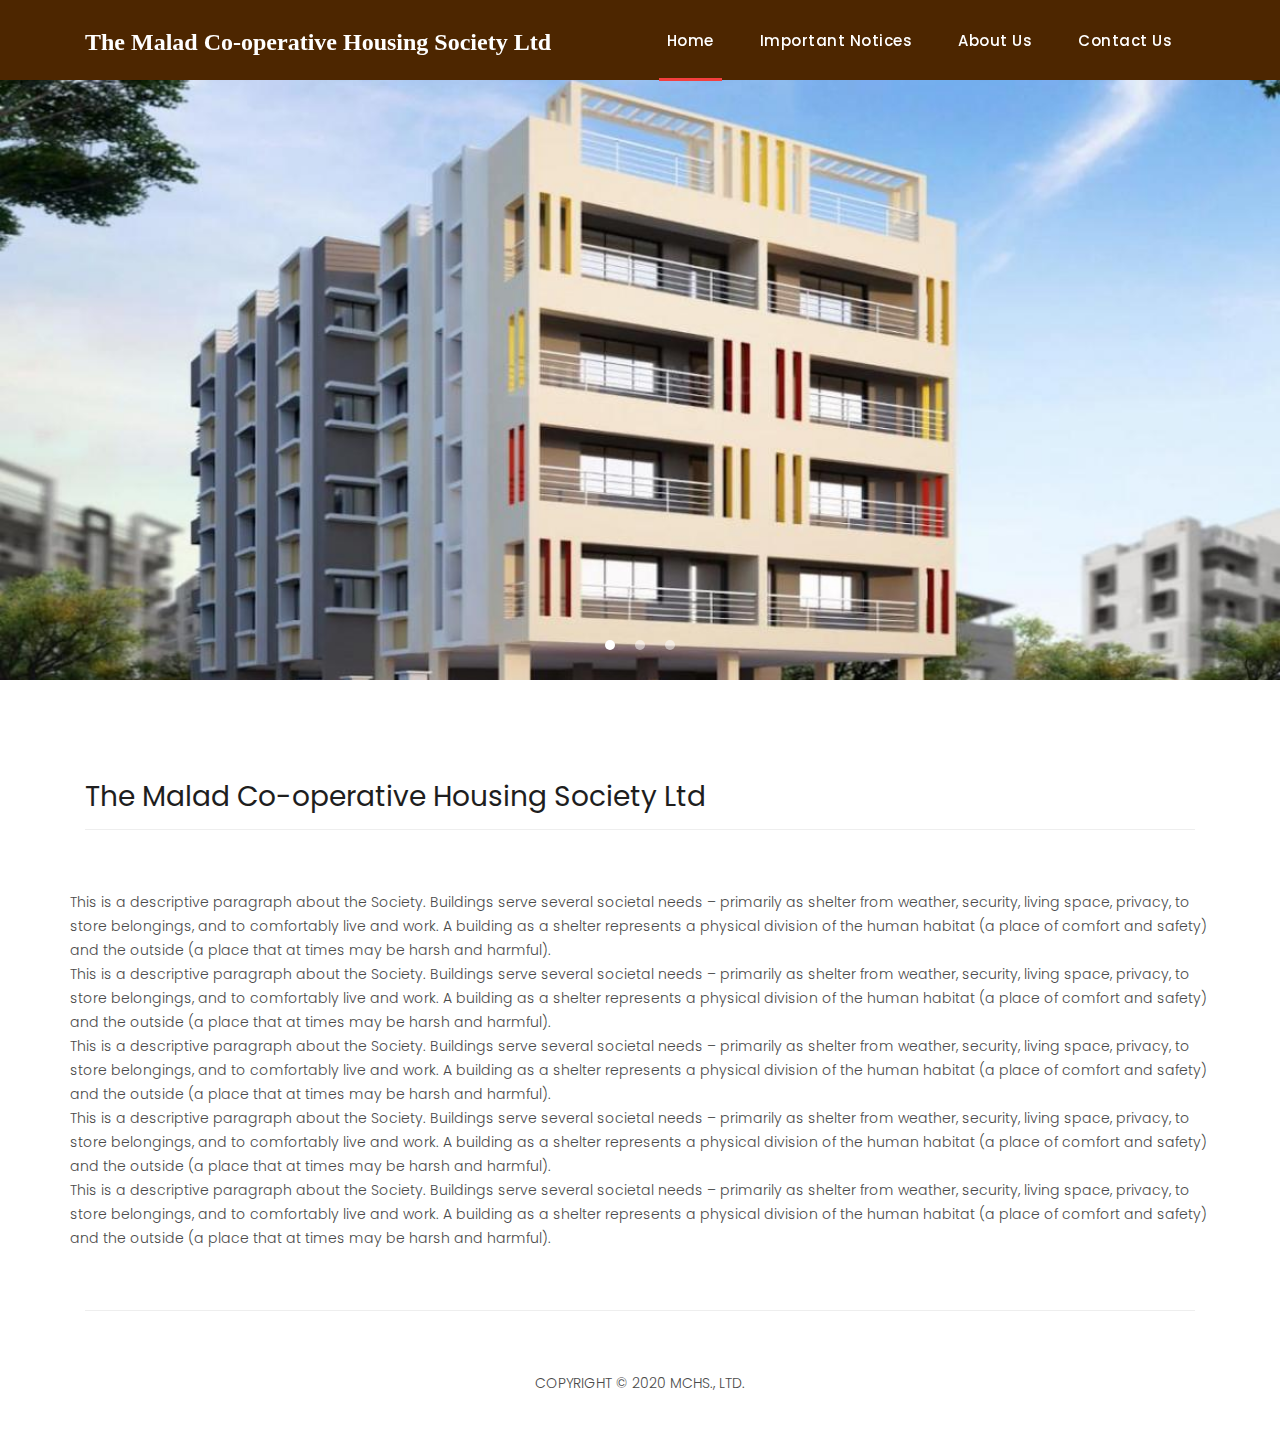
<file: index.html>
<!DOCTYPE html>
<html lang="en">

  <head>

    <meta charset="utf-8">
    <meta name="viewport" content="width=device-width, initial-scale=1, shrink-to-fit=no">
    <meta name="description" content="">
    <meta name="author" content="">
    <link href="https://fonts.googleapis.com/css?family=Poppins:100,200,300,400,500,600,700,800,900&display=swap" rel="stylesheet">

    <title>Sixteen Clothing HTML Template</title>

    <!-- Bootstrap core CSS -->
    <link href="vendor/bootstrap/css/bootstrap.min.css" rel="stylesheet">
<!--

TemplateMo 546 Sixteen Clothing

https://templatemo.com/tm-546-sixteen-clothing

-->

    <!-- Additional CSS Files -->
    <link rel="stylesheet" href="assets/css/fontawesome.css">
    <link rel="stylesheet" href="assets/css/templatemo-sixteen.css">
    <link rel="stylesheet" href="assets/css/owl.css">

  </head>

  <body>

    <!-- ***** Preloader Start ***** -->
    <div id="preloader">
        <div class="jumper">
            <div></div>
            <div></div>
            <div></div>
        </div>
    </div>  
    <!-- ***** Preloader End ***** -->

    <!-- Header -->
    <header class="">
      <nav class="navbar navbar-expand-lg">
        <div class="container">
          <a class="navbar-brand" href="index.html"><h2>The Malad Co-operative Housing Society Ltd <em></em></h2></a>
          <button class="navbar-toggler" type="button" data-toggle="collapse" data-target="#navbarResponsive" aria-controls="navbarResponsive" aria-expanded="false" aria-label="Toggle navigation">
            <span class="navbar-toggler-icon"></span>
          </button>
          <div class="collapse navbar-collapse" id="navbarResponsive">
            <ul class="navbar-nav ml-auto">
              <li class="nav-item active">
                <a class="nav-link" href="index.html">Home
                  <span class="sr-only">(current)</span>
                </a>
              </li> 
              <li class="nav-item">
                <a class="nav-link" href="products.html">Important Notices</a>
              </li>
              <li class="nav-item">
                <a class="nav-link" href="about.html">About Us</a>
              </li>
              <li class="nav-item">
                <a class="nav-link" href="contact.html">Contact Us</a>
              </li>
            </ul>
          </div>
        </div>
      </nav>
    </header>

    <!-- Page Content -->
    <!-- Banner Starts Here -->
    <div class="banner header-text">
      <div class="owl-banner owl-carousel">
        <div class="banner-item-01">
          <div class="text-content">
            <!--<h4>Best Offer</h4>
            <h2>New Arrivals On Sale</h2> -->
          </div>
        </div>
        <div class="banner-item-02">
          <div class="text-content">
           <!-- <h4>Flash Deals</h4>
            <h2>Get your best products</h2>-->
          </div>
        </div>
        <div class="banner-item-03">
          <div class="text-content">
           <!-- <h4>Last Minute</h4>
            <h2>Grab last minute deals</h2>-->
          </div>
        </div>
      </div>
    </div>
    <!-- Banner Ends Here -->

    <div class="latest-products">
      <div class="container">
        <div class="row">
          <div class="col-md-12">
            <div class="section-heading">
              <h2>The Malad Co-operative Housing Society Ltd</h2>
              <!--<a href="products.html">view all products <i class="fa fa-angle-right"></i></a>-->
            </div>
          </div>
         <p>This is a descriptive paragraph about the Society.
            Buildings serve several societal needs – primarily as shelter from weather, security, living space, privacy, 
            to store belongings, and to comfortably live and work. A building as a shelter represents a physical division of 
            the human habitat (a place of comfort and safety) and the outside (a place that at times may be harsh and harmful).</p>
            <p>This is a descriptive paragraph about the Society.
              Buildings serve several societal needs – primarily as shelter from weather, security, living space, privacy, 
              to store belongings, and to comfortably live and work. A building as a shelter represents a physical division of 
              the human habitat (a place of comfort and safety) and the outside (a place that at times may be harsh and harmful).</p>
              <p>This is a descriptive paragraph about the Society.
                Buildings serve several societal needs – primarily as shelter from weather, security, living space, privacy, 
                to store belongings, and to comfortably live and work. A building as a shelter represents a physical division of 
                the human habitat (a place of comfort and safety) and the outside (a place that at times may be harsh and harmful).</p>
                <p>This is a descriptive paragraph about the Society.
                  Buildings serve several societal needs – primarily as shelter from weather, security, living space, privacy, 
                  to store belongings, and to comfortably live and work. A building as a shelter represents a physical division of 
                  the human habitat (a place of comfort and safety) and the outside (a place that at times may be harsh and harmful).</p>
                  <p>This is a descriptive paragraph about the Society.
                    Buildings serve several societal needs – primarily as shelter from weather, security, living space, privacy, 
                    to store belongings, and to comfortably live and work. A building as a shelter represents a physical division of 
                    the human habitat (a place of comfort and safety) and the outside (a place that at times may be harsh and harmful).</p>
         
         
          
        </div>
      </div>
    </div>

  
   <!-- <div class="best-features">
      <div class="container">
        <div class="row">
          <div class="col-md-12">
            <div class="section-heading">
              <h2>About Sixteen Clothing</h2>
            </div>
          </div>
          <div class="col-md-6">
            <div class="left-content">
              <h4>Looking for the best products?</h4>
              <p><a rel="nofollow" href="https://templatemo.com/tm-546-sixteen-clothing" target="_parent">This template</a> is free to use for your business websites. However, you have no permission to redistribute the downloadable ZIP file on any template collection website. <a rel="nofollow" href="https://templatemo.com/contact">Contact us</a> for more info.</p>
              <ul class="featured-list">
                <li><a href="#">Lorem ipsum dolor sit amet</a></li>
                <li><a href="#">Consectetur an adipisicing elit</a></li>
                <li><a href="#">It aquecorporis nulla aspernatur</a></li>
                <li><a href="#">Corporis, omnis doloremque</a></li>
                <li><a href="#">Non cum id reprehenderit</a></li>
              </ul>
              <a href="about.html" class="filled-button">Read More</a>
            </div>
          </div>
          <div class="col-md-6">
            <div class="right-image">
              <img src="assets/images/feature-image.jpg" alt="">
            </div>
          </div>
        </div>
      </div>
    </div>


    <div class="call-to-action">
      <div class="container">
        <div class="row">
          <div class="col-md-12">
            <div class="inner-content">
              <div class="row">
                <div class="col-md-8">
                  <h4>Creative &amp; Unique <em>Sixteen</em> Products</h4>
                  <p>Lorem ipsum dolor sit amet, consectetur adipisicing elit. Itaque corporis amet elite author nulla.</p>
                </div>
                <div class="col-md-4">
                  <a href="#" class="filled-button">Purchase Now</a>
                </div>
              </div>
            </div>
          </div>
        </div>
      </div>
    </div>-->

    
    <footer>
      <div class="container">
        <div class="row">
          <div class="col-md-12">
            <div class="inner-content">
              <p>Copyright &copy; 2020 mchs., Ltd.
            
           <!-- - Design: <a rel="nofollow noopener" href="https://templatemo.com" target="_blank">TemplateMo</a>-->
          </p>
            </div>
          </div>
        </div>
      </div>
    </footer>


    <!-- Bootstrap core JavaScript -->
    <script src="vendor/jquery/jquery.min.js"></script>
    <script src="vendor/bootstrap/js/bootstrap.bundle.min.js"></script>


    <!-- Additional Scripts -->
    <script src="assets/js/custom.js"></script>
    <script src="assets/js/owl.js"></script>
    <script src="assets/js/slick.js"></script>
    <script src="assets/js/isotope.js"></script>
    <script src="assets/js/accordions.js"></script>


    <script language = "text/Javascript"> 
      cleared[0] = cleared[1] = cleared[2] = 0; //set a cleared flag for each field
      function clearField(t){                   //declaring the array outside of the
      if(! cleared[t.id]){                      // function makes it static and global
          cleared[t.id] = 1;  // you could use true and false, but that's more typing
          t.value='';         // with more chance of typos
          t.style.color='#fff';
          }
      }
    </script>


  </body>

</html>
</file>
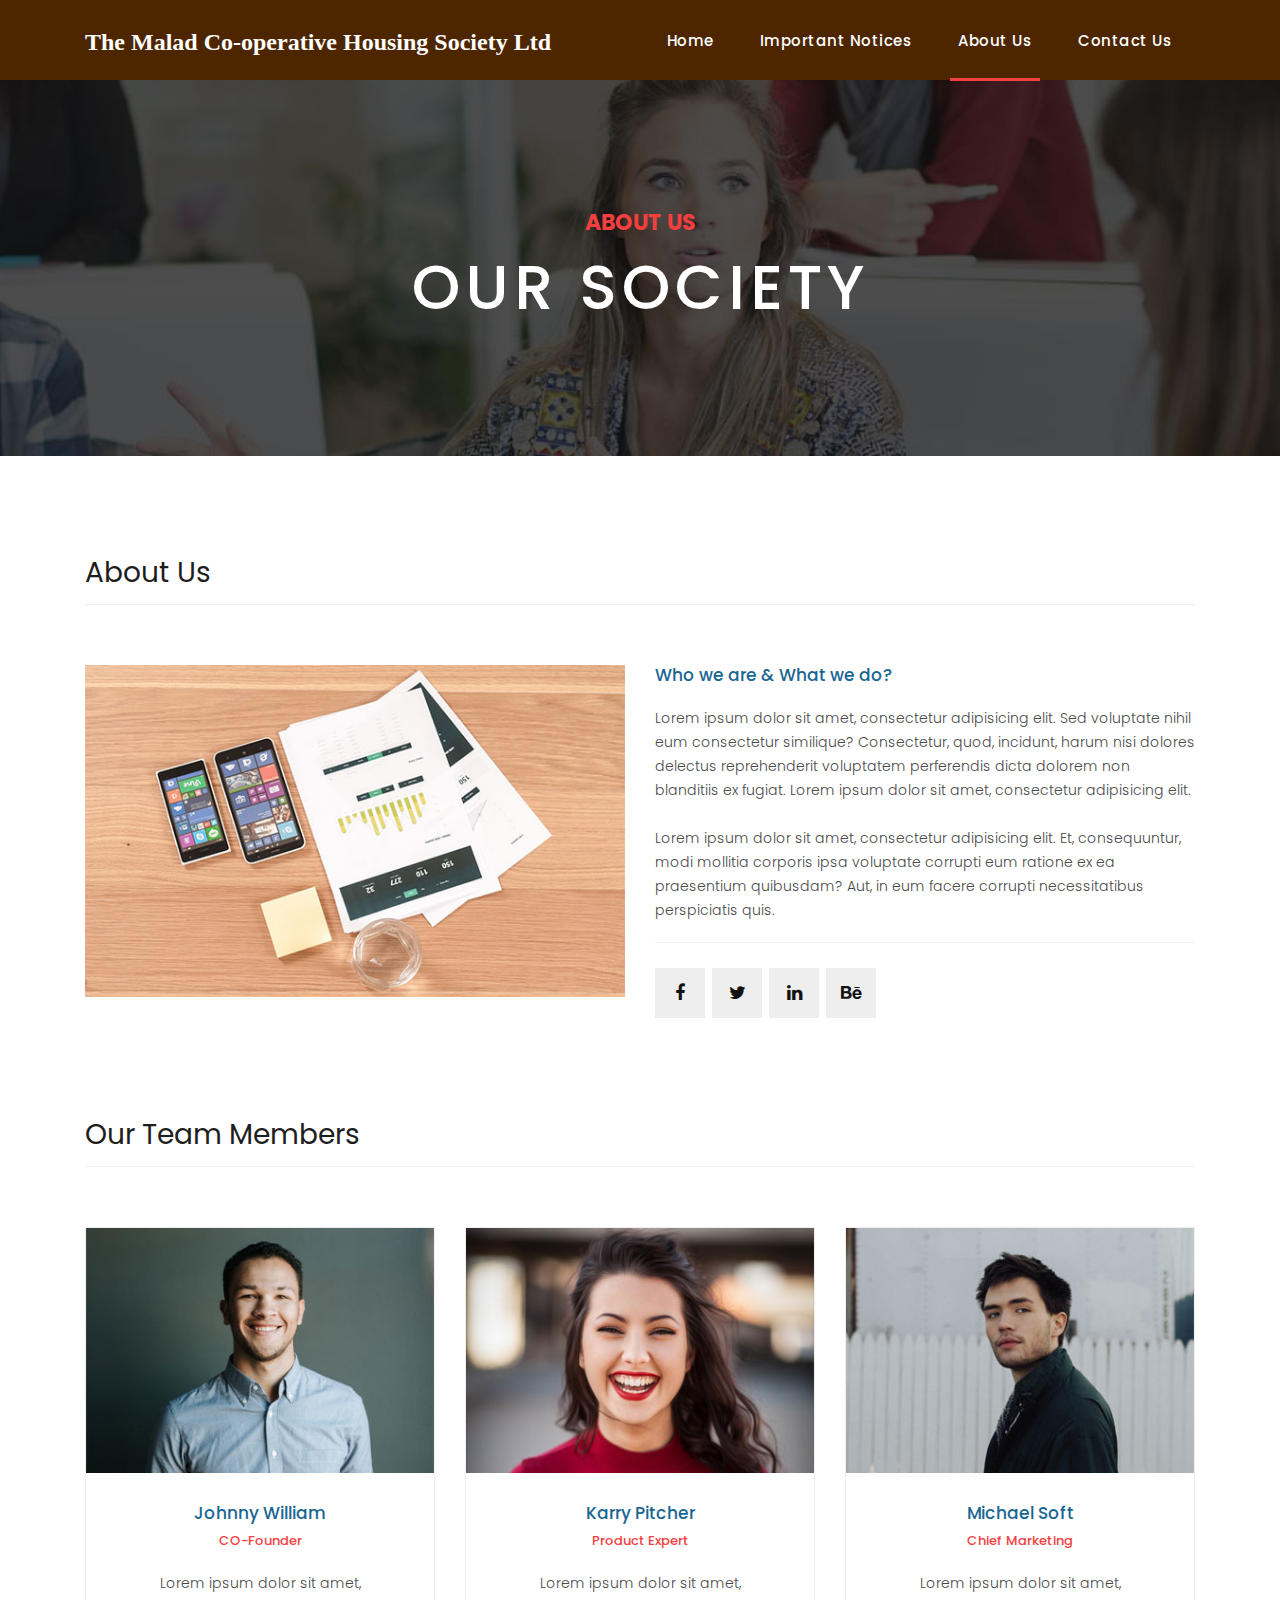
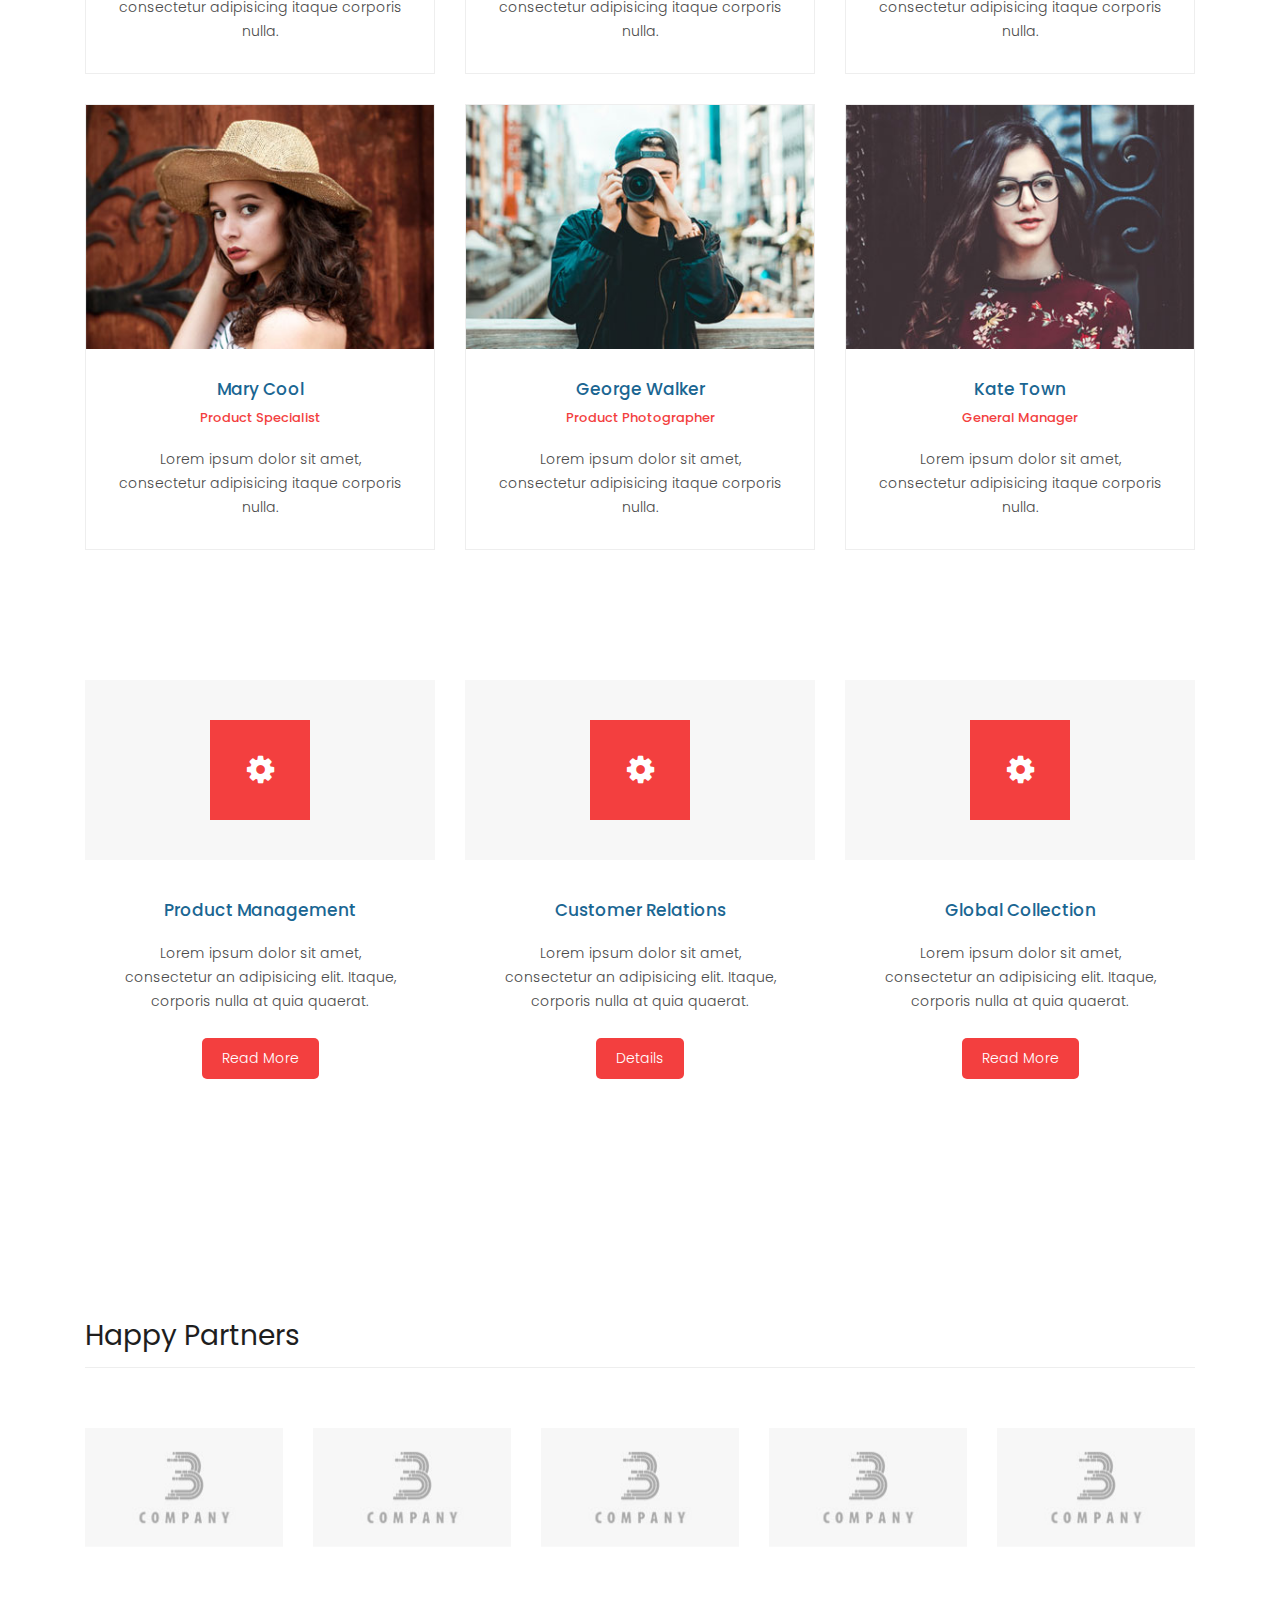
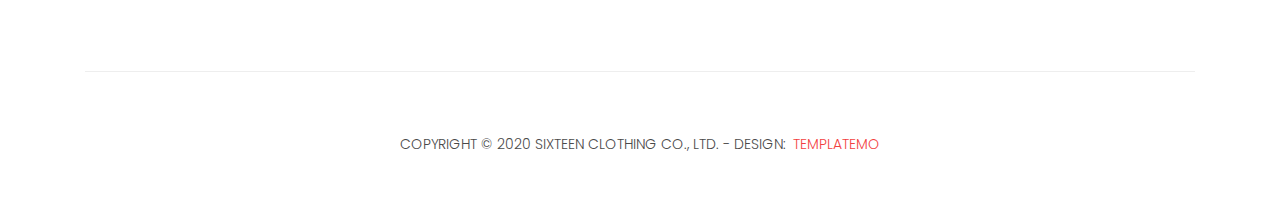
<file: about.html>
<!DOCTYPE html>
<html lang="en">

  <head>

    <meta charset="utf-8">
    <meta name="viewport" content="width=device-width, initial-scale=1, shrink-to-fit=no">
    <meta name="description" content="">
    <meta name="author" content="">
    <link href="https://fonts.googleapis.com/css?family=Poppins:100,200,300,400,500,600,700,800,900&display=swap" rel="stylesheet">

    <title>The Malad Co-operative Housing Society Ltd</title>

    <!-- Bootstrap core CSS -->
    <link href="vendor/bootstrap/css/bootstrap.min.css" rel="stylesheet">
<!--

TemplateMo 546 Sixteen Clothing

https://templatemo.com/tm-546-sixteen-clothing

-->

    <!-- Additional CSS Files -->
    <link rel="stylesheet" href="assets/css/fontawesome.css">
    <link rel="stylesheet" href="assets/css/templatemo-sixteen.css">
    <link rel="stylesheet" href="assets/css/owl.css">

  </head>

  <body>

    <!-- ***** Preloader Start ***** -->
    <div id="preloader">
        <div class="jumper">
            <div></div>
            <div></div>
            <div></div>
        </div>
    </div>  
    <!-- ***** Preloader End ***** -->

    <!-- Header -->
    <header class="">
      <nav class="navbar navbar-expand-lg">
        <div class="container">
          <a class="navbar-brand" href="index.html"><h2>The Malad Co-operative Housing Society Ltd<em></em></h2></a>
          <button class="navbar-toggler" type="button" data-toggle="collapse" data-target="#navbarResponsive" aria-controls="navbarResponsive" aria-expanded="false" aria-label="Toggle navigation">
            <span class="navbar-toggler-icon"></span>
          </button>
          <div class="collapse navbar-collapse" id="navbarResponsive">
            <ul class="navbar-nav ml-auto">
              <li class="nav-item">
                <a class="nav-link" href="index.html">Home
                  <span class="sr-only">(current)</span>
                </a>
              </li> 
              <li class="nav-item">
                <a class="nav-link" href="products.html">Important Notices</a>
              </li>
              <li class="nav-item active">
                <a class="nav-link" href="about.html">About Us</a>
              </li>
              <li class="nav-item">
                <a class="nav-link" href="contact.html">Contact Us</a>
              </li>
            </ul>
          </div>
        </div>
      </nav>
    </header>

    <!-- Page Content -->
    <div class="page-heading about-heading header-text">
      <div class="container">
        <div class="row">
          <div class="col-md-12">
            <div class="text-content">
              <h4>about us</h4>
              <h2>our society</h2>
            </div>
          </div>
        </div>
      </div>
    </div>


    <div class="best-features about-features">
      <div class="container">
        <div class="row">
          <div class="col-md-12">
            <div class="section-heading">
              <h2>About Us</h2>
            </div>
          </div>
          <div class="col-md-6">
            <div class="right-image">
              <img src="assets/images/feature-image.jpg" alt="">
            </div>
          </div>
          <div class="col-md-6">
            <div class="left-content">
              <h4>Who we are &amp; What we do?</h4>
              <p>Lorem ipsum dolor sit amet, consectetur adipisicing elit. Sed voluptate nihil eum consectetur similique? Consectetur, quod, incidunt, harum nisi dolores delectus reprehenderit voluptatem perferendis dicta dolorem non blanditiis ex fugiat. Lorem ipsum dolor sit amet, consectetur adipisicing elit.<br><br>Lorem ipsum dolor sit amet, consectetur adipisicing elit. Et, consequuntur, modi mollitia corporis ipsa voluptate corrupti eum ratione ex ea praesentium quibusdam? Aut, in eum facere corrupti necessitatibus perspiciatis quis.</p>
              <ul class="social-icons">
                <li><a href="index.html"><i class="fa fa-facebook"></i></a></li>
                <li><a href="index.html"><i class="fa fa-twitter"></i></a></li>
                <li><a href="index.html"><i class="fa fa-linkedin"></i></a></li>
                <li><a href="index.html"><i class="fa fa-behance"></i></a></li>
              </ul>
            </div>
          </div>
        </div>
      </div>
    </div>

    
    <div class="team-members">
      <div class="container">
        <div class="row">
          <div class="col-md-12">
            <div class="section-heading">
              <h2>Our Team Members</h2>
            </div>
          </div>
          <div class="col-md-4">
            <div class="team-member">
              <div class="thumb-container">
                <img src="assets/images/team_01.jpg" alt="">
                <div class="hover-effect">
                  <div class="hover-content">
                    <ul class="social-icons">
                      <li><a href="#"><i class="fa fa-facebook"></i></a></li>
                      <li><a href="#"><i class="fa fa-twitter"></i></a></li>
                      <li><a href="#"><i class="fa fa-linkedin"></i></a></li>
                      <li><a href="#"><i class="fa fa-behance"></i></a></li>
                    </ul>
                  </div>
                </div>
              </div>
              <div class="down-content">
                <h4>Johnny William</h4>
                <span>CO-Founder</span>
                <p>Lorem ipsum dolor sit amet, consectetur adipisicing itaque corporis nulla.</p>
              </div>
            </div>
          </div>
          <div class="col-md-4">
            <div class="team-member">
              <div class="thumb-container">
                <img src="assets/images/team_02.jpg" alt="">
                <div class="hover-effect">
                  <div class="hover-content">
                    <ul class="social-icons">
                      <li><a href="#"><i class="fa fa-facebook"></i></a></li>
                      <li><a href="#"><i class="fa fa-twitter"></i></a></li>
                      <li><a href="#"><i class="fa fa-linkedin"></i></a></li>
                      <li><a href="#"><i class="fa fa-behance"></i></a></li>
                    </ul>
                  </div>
                </div>
              </div>
              <div class="down-content">
                <h4>Karry Pitcher</h4>
                <span>Product Expert</span>
                <p>Lorem ipsum dolor sit amet, consectetur adipisicing itaque corporis nulla.</p>
              </div>
            </div>
          </div>
          <div class="col-md-4">
            <div class="team-member">
              <div class="thumb-container">
                <img src="assets/images/team_03.jpg" alt="">
                <div class="hover-effect">
                  <div class="hover-content">
                    <ul class="social-icons">
                      <li><a href="#"><i class="fa fa-facebook"></i></a></li>
                      <li><a href="#"><i class="fa fa-twitter"></i></a></li>
                      <li><a href="#"><i class="fa fa-linkedin"></i></a></li>
                      <li><a href="#"><i class="fa fa-behance"></i></a></li>
                    </ul>
                  </div>
                </div>
              </div>
              <div class="down-content">
                <h4>Michael Soft</h4>
                <span>Chief Marketing</span>
                <p>Lorem ipsum dolor sit amet, consectetur adipisicing itaque corporis nulla.</p>
              </div>
            </div>
          </div>
          <div class="col-md-4">
            <div class="team-member">
              <div class="thumb-container">
                <img src="assets/images/team_04.jpg" alt="">
                <div class="hover-effect">
                  <div class="hover-content">
                    <ul class="social-icons">
                      <li><a href="#"><i class="fa fa-facebook"></i></a></li>
                      <li><a href="#"><i class="fa fa-twitter"></i></a></li>
                      <li><a href="#"><i class="fa fa-linkedin"></i></a></li>
                      <li><a href="#"><i class="fa fa-behance"></i></a></li>
                    </ul>
                  </div>
                </div>
              </div>
              <div class="down-content">
                <h4>Mary Cool</h4>
                <span>Product Specialist</span>
                <p>Lorem ipsum dolor sit amet, consectetur adipisicing itaque corporis nulla.</p>
              </div>
            </div>
          </div>
          <div class="col-md-4">
            <div class="team-member">
              <div class="thumb-container">
                <img src="assets/images/team_05.jpg" alt="">
                <div class="hover-effect">
                  <div class="hover-content">
                    <ul class="social-icons">
                      <li><a href="#"><i class="fa fa-facebook"></i></a></li>
                      <li><a href="#"><i class="fa fa-twitter"></i></a></li>
                      <li><a href="#"><i class="fa fa-linkedin"></i></a></li>
                      <li><a href="#"><i class="fa fa-behance"></i></a></li>
                    </ul>
                  </div>
                </div>
              </div>
              <div class="down-content">
                <h4>George Walker</h4>
                <span>Product Photographer</span>
                <p>Lorem ipsum dolor sit amet, consectetur adipisicing itaque corporis nulla.</p>
              </div>
            </div>
          </div>
          <div class="col-md-4">
            <div class="team-member">
              <div class="thumb-container">
                <img src="assets/images/team_06.jpg" alt="">
                <div class="hover-effect">
                  <div class="hover-content">
                    <ul class="social-icons">
                      <li><a href="#"><i class="fa fa-facebook"></i></a></li>
                      <li><a href="#"><i class="fa fa-twitter"></i></a></li>
                      <li><a href="#"><i class="fa fa-linkedin"></i></a></li>
                      <li><a href="#"><i class="fa fa-behance"></i></a></li>
                    </ul>
                  </div>
                </div>
              </div>
              <div class="down-content">
                <h4>Kate Town</h4>
                <span>General Manager</span>
                <p>Lorem ipsum dolor sit amet, consectetur adipisicing itaque corporis nulla.</p>
              </div>
            </div>
          </div>
        </div>
      </div>
    </div>


    <div class="services">
      <div class="container">
        <div class="row">
          <div class="col-md-4">
            <div class="service-item">
              <div class="icon">
                <i class="fa fa-gear"></i>
              </div>
              <div class="down-content">
                <h4>Product Management</h4>
                <p>Lorem ipsum dolor sit amet, consectetur an adipisicing elit. Itaque, corporis nulla at quia quaerat.</p>
                <a href="#" class="filled-button">Read More</a>
              </div>
            </div>
          </div>
          <div class="col-md-4">
            <div class="service-item">
              <div class="icon">
                <i class="fa fa-gear"></i>
              </div>
              <div class="down-content">
                <h4>Customer Relations</h4>
                <p>Lorem ipsum dolor sit amet, consectetur an adipisicing elit. Itaque, corporis nulla at quia quaerat.</p>
                <a href="#" class="filled-button">Details</a>
              </div>
            </div>
          </div>
          <div class="col-md-4">
            <div class="service-item">
              <div class="icon">
                <i class="fa fa-gear"></i>
              </div>
              <div class="down-content">
                <h4>Global Collection</h4>
                <p>Lorem ipsum dolor sit amet, consectetur an adipisicing elit. Itaque, corporis nulla at quia quaerat.</p>
                <a href="#" class="filled-button">Read More</a>
              </div>
            </div>
          </div>
        </div>
      </div>
    </div>


    <div class="happy-clients">
      <div class="container">
        <div class="row">
          <div class="col-md-12">
            <div class="section-heading">
              <h2>Happy Partners</h2>
            </div>
          </div>
          <div class="col-md-12">
            <div class="owl-clients owl-carousel">
              <div class="client-item">
                <img src="assets/images/client-01.png" alt="1">
              </div>
              
              <div class="client-item">
                <img src="assets/images/client-01.png" alt="2">
              </div>
              
              <div class="client-item">
                <img src="assets/images/client-01.png" alt="3">
              </div>
              
              <div class="client-item">
                <img src="assets/images/client-01.png" alt="4">
              </div>
              
              <div class="client-item">
                <img src="assets/images/client-01.png" alt="5">
              </div>
              
              <div class="client-item">
                <img src="assets/images/client-01.png" alt="6">
              </div>
            </div>
          </div>
        </div>
      </div>
    </div>

    
    <footer>
      <div class="container">
        <div class="row">
          <div class="col-md-12">
            <div class="inner-content">
              <p>Copyright &copy; 2020 Sixteen Clothing Co., Ltd.
            
            - Design: <a rel="nofollow noopener" href="https://templatemo.com" target="_blank">TemplateMo</a></p>
            </div>
          </div>
        </div>
      </div>
    </footer>


    <!-- Bootstrap core JavaScript -->
    <script src="vendor/jquery/jquery.min.js"></script>
    <script src="vendor/bootstrap/js/bootstrap.bundle.min.js"></script>


    <!-- Additional Scripts -->
    <script src="assets/js/custom.js"></script>
    <script src="assets/js/owl.js"></script>
    <script src="assets/js/slick.js"></script>
    <script src="assets/js/isotope.js"></script>
    <script src="assets/js/accordions.js"></script>


    <script language = "text/Javascript"> 
      cleared[0] = cleared[1] = cleared[2] = 0; //set a cleared flag for each field
      function clearField(t){                   //declaring the array outside of the
      if(! cleared[t.id]){                      // function makes it static and global
          cleared[t.id] = 1;  // you could use true and false, but that's more typing
          t.value='';         // with more chance of typos
          t.style.color='#fff';
          }
      }
    </script>


  </body>

</html>
</file>
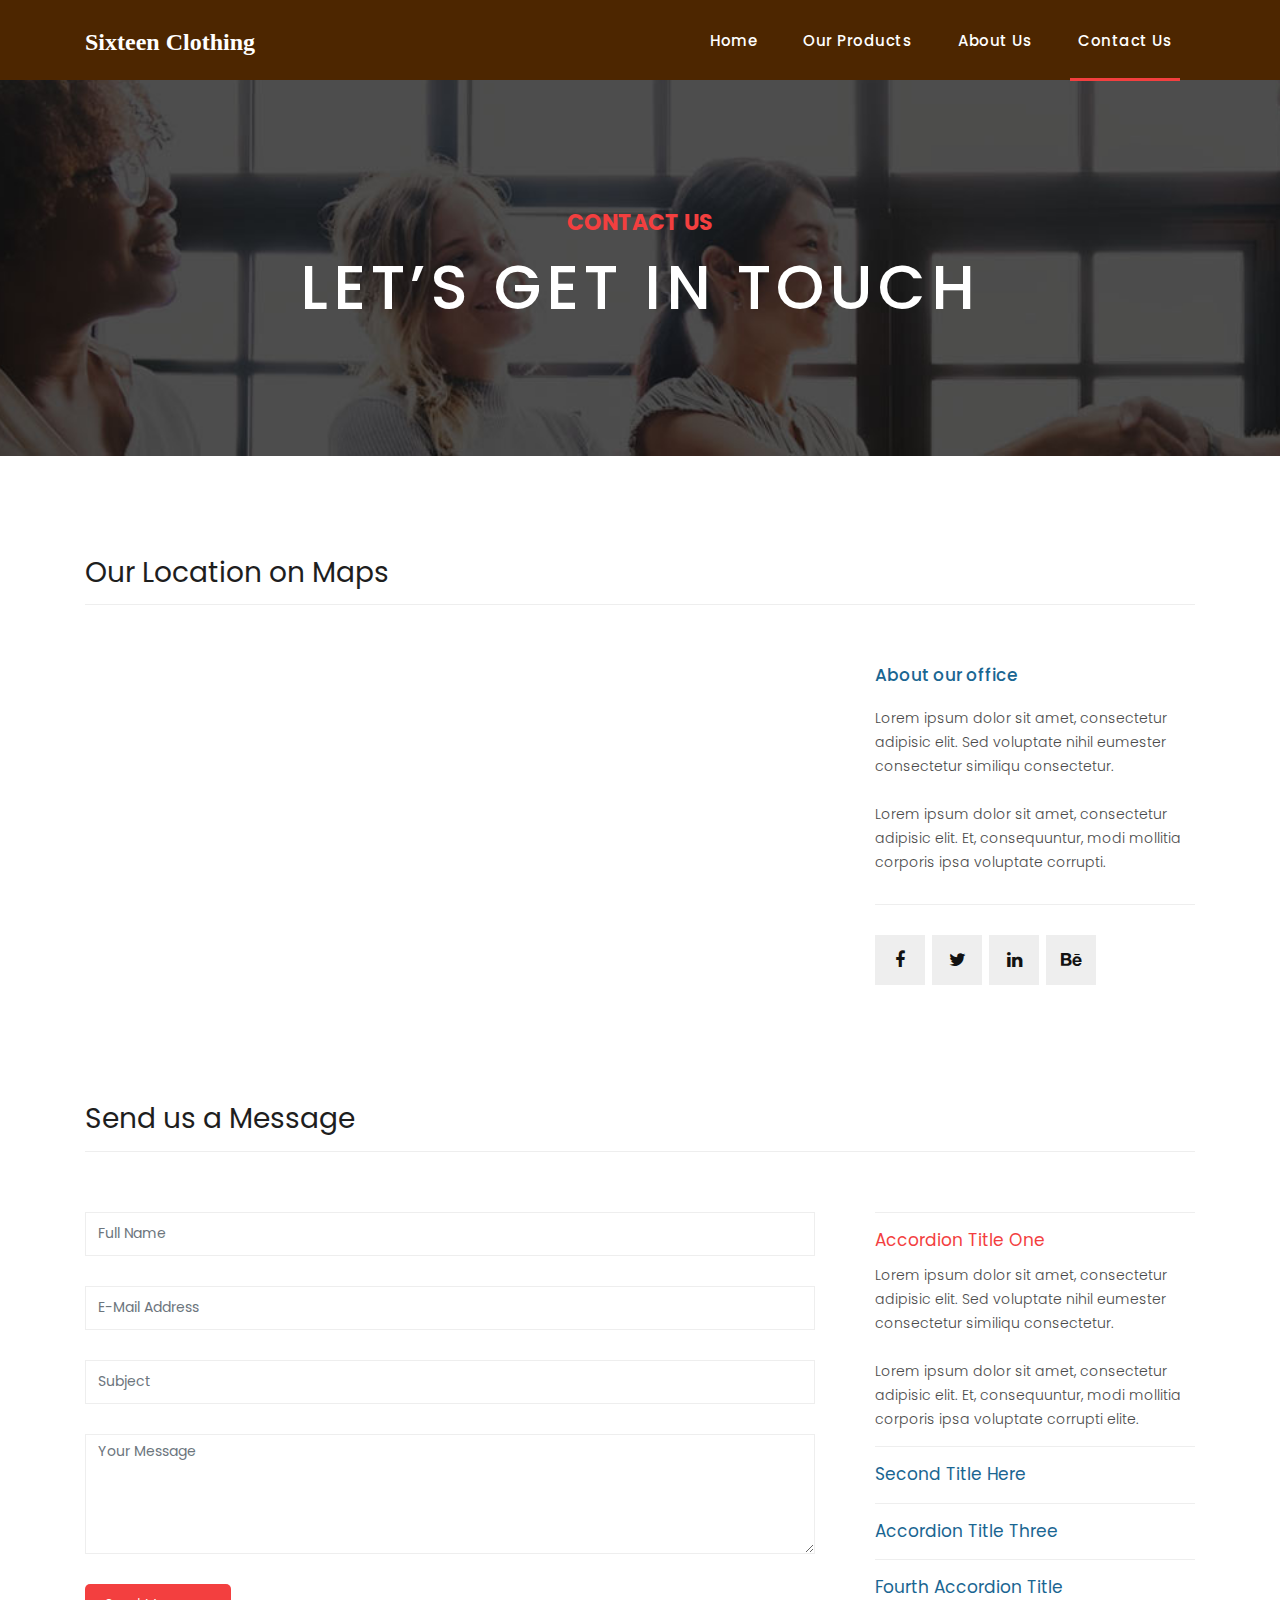
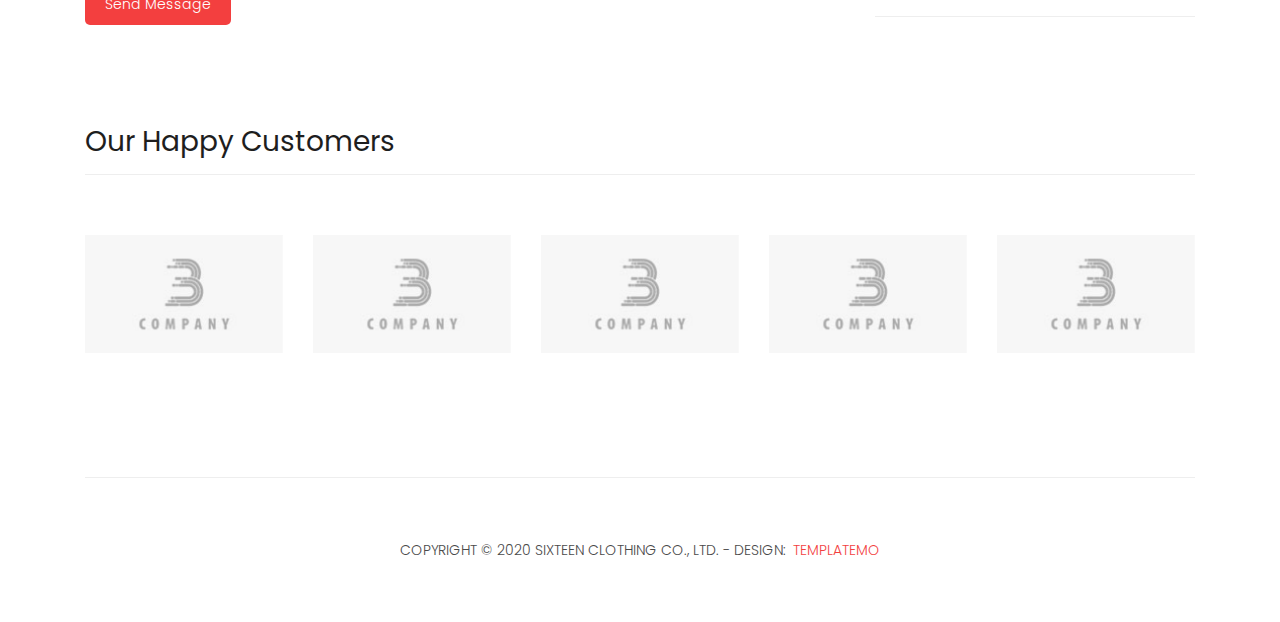
<file: contact.html>
<!DOCTYPE html>
<html lang="en">

  <head>

    <meta charset="utf-8">
    <meta name="viewport" content="width=device-width, initial-scale=1, shrink-to-fit=no">
    <meta name="description" content="">
    <meta name="author" content="">
    <link href="https://fonts.googleapis.com/css?family=Poppins:100,200,300,400,500,600,700,800,900&display=swap" rel="stylesheet">

    <title>Sixteen Clothing - Contact Page</title>

    <!-- Bootstrap core CSS -->
    <link href="vendor/bootstrap/css/bootstrap.min.css" rel="stylesheet">
<!--

TemplateMo 546 Sixteen Clothing

https://templatemo.com/tm-546-sixteen-clothing

-->

    <!-- Additional CSS Files -->
    <link rel="stylesheet" href="assets/css/fontawesome.css">
    <link rel="stylesheet" href="assets/css/templatemo-sixteen.css">
    <link rel="stylesheet" href="assets/css/owl.css">

  </head>

  <body>

    <!-- ***** Preloader Start ***** -->
    <div id="preloader">
        <div class="jumper">
            <div></div>
            <div></div>
            <div></div>
        </div>
    </div>  
    <!-- ***** Preloader End ***** -->

    <!-- Header -->
    <header class="">
      <nav class="navbar navbar-expand-lg">
        <div class="container">
          <a class="navbar-brand" href="index.html"><h2>Sixteen <em>Clothing</em></h2></a>
          <button class="navbar-toggler" type="button" data-toggle="collapse" data-target="#navbarResponsive" aria-controls="navbarResponsive" aria-expanded="false" aria-label="Toggle navigation">
            <span class="navbar-toggler-icon"></span>
          </button>
          <div class="collapse navbar-collapse" id="navbarResponsive">
            <ul class="navbar-nav ml-auto">
              <li class="nav-item">
                <a class="nav-link" href="index.html">Home
                  <span class="sr-only">(current)</span>
                </a>
              </li> 
              <li class="nav-item">
                <a class="nav-link" href="products.html">Our Products</a>
              </li>
              <li class="nav-item">
                <a class="nav-link" href="about.html">About Us</a>
              </li>
              <li class="nav-item active">
                <a class="nav-link" href="contact.html">Contact Us</a>
              </li>
            </ul>
          </div>
        </div>
      </nav>
    </header>

    <!-- Page Content -->
    <div class="page-heading contact-heading header-text">
      <div class="container">
        <div class="row">
          <div class="col-md-12">
            <div class="text-content">
              <h4>contact us</h4>
              <h2>let’s get in touch</h2>
            </div>
          </div>
        </div>
      </div>
    </div>


    <div class="find-us">
      <div class="container">
        <div class="row">
          <div class="col-md-12">
            <div class="section-heading">
              <h2>Our Location on Maps</h2>
            </div>
          </div>
          <div class="col-md-8">
<!-- How to change your own map point
	1. Go to Google Maps
	2. Click on your location point
	3. Click "Share" and choose "Embed map" tab
	4. Copy only URL and paste it within the src="" field below
-->
            <div id="map">
              <iframe src="https://maps.google.com/maps?q=Av.+L%C3%BAcio+Costa,+Rio+de+Janeiro+-+RJ,+Brazil&t=&z=13&ie=UTF8&iwloc=&output=embed" width="100%" height="330px" frameborder="0" style="border:0" allowfullscreen></iframe>
            </div>
          </div>
          <div class="col-md-4">
            <div class="left-content">
              <h4>About our office</h4>
              <p>Lorem ipsum dolor sit amet, consectetur adipisic elit. Sed voluptate nihil eumester consectetur similiqu consectetur.<br><br>Lorem ipsum dolor sit amet, consectetur adipisic elit. Et, consequuntur, modi mollitia corporis ipsa voluptate corrupti.</p>
              <ul class="social-icons">
                <li><a href="#"><i class="fa fa-facebook"></i></a></li>
                <li><a href="#"><i class="fa fa-twitter"></i></a></li>
                <li><a href="#"><i class="fa fa-linkedin"></i></a></li>
                <li><a href="#"><i class="fa fa-behance"></i></a></li>
              </ul>
            </div>
          </div>
        </div>
      </div>
    </div>

    
    <div class="send-message">
      <div class="container">
        <div class="row">
          <div class="col-md-12">
            <div class="section-heading">
              <h2>Send us a Message</h2>
            </div>
          </div>
          <div class="col-md-8">
            <div class="contact-form">
              <form id="contact" action="" method="post">
                <div class="row">
                  <div class="col-lg-12 col-md-12 col-sm-12">
                    <fieldset>
                      <input name="name" type="text" class="form-control" id="name" placeholder="Full Name" required="">
                    </fieldset>
                  </div>
                  <div class="col-lg-12 col-md-12 col-sm-12">
                    <fieldset>
                      <input name="email" type="text" class="form-control" id="email" placeholder="E-Mail Address" required="">
                    </fieldset>
                  </div>
                  <div class="col-lg-12 col-md-12 col-sm-12">
                    <fieldset>
                      <input name="subject" type="text" class="form-control" id="subject" placeholder="Subject" required="">
                    </fieldset>
                  </div>
                  <div class="col-lg-12">
                    <fieldset>
                      <textarea name="message" rows="6" class="form-control" id="message" placeholder="Your Message" required=""></textarea>
                    </fieldset>
                  </div>
                  <div class="col-lg-12">
                    <fieldset>
                      <button type="submit" id="form-submit" class="filled-button">Send Message</button>
                    </fieldset>
                  </div>
                </div>
              </form>
            </div>
          </div>
          <div class="col-md-4">
            <ul class="accordion">
              <li>
                  <a>Accordion Title One</a>
                  <div class="content">
                      <p>Lorem ipsum dolor sit amet, consectetur adipisic elit. Sed voluptate nihil eumester consectetur similiqu consectetur.<br><br>Lorem ipsum dolor sit amet, consectetur adipisic elit. Et, consequuntur, modi mollitia corporis ipsa voluptate corrupti elite.</p>
                  </div>
              </li>
              <li>
                  <a>Second Title Here</a>
                  <div class="content">
                      <p>Lorem ipsum dolor sit amet, consectetur adipisic elit. Sed voluptate nihil eumester consectetur similiqu consectetur.<br><br>Lorem ipsum dolor sit amet, consectetur adipisic elit. Et, consequuntur, modi mollitia corporis ipsa voluptate corrupti elite.</p>
                  </div>
              </li>
              <li>
                  <a>Accordion Title Three</a>
                  <div class="content">
                      <p>Lorem ipsum dolor sit amet, consectetur adipisic elit. Sed voluptate nihil eumester consectetur similiqu consectetur.<br><br>Lorem ipsum dolor sit amet, consectetur adipisic elit. Et, consequuntur, modi mollitia corporis ipsa voluptate corrupti elite.</p>
                  </div>
              </li>
              <li>
                  <a>Fourth Accordion Title</a>
                  <div class="content">
                      <p>Lorem ipsum dolor sit amet, consectetur adipisic elit. Sed voluptate nihil eumester consectetur similiqu consectetur.<br><br>Lorem ipsum dolor sit amet, consectetur adipisic elit. Et, consequuntur, modi mollitia corporis ipsa voluptate corrupti elite.</p>
                  </div>
              </li>
            </ul>
          </div>
        </div>
      </div>
    </div>

    <div class="happy-clients">
      <div class="container">
        <div class="row">
          <div class="col-md-12">
            <div class="section-heading">
              <h2>Our Happy Customers</h2>
            </div>
          </div>
          <div class="col-md-12">
            <div class="owl-clients owl-carousel">
              <div class="client-item">
                <img src="assets/images/client-01.png" alt="1">
              </div>
              
              <div class="client-item">
                <img src="assets/images/client-01.png" alt="2">
              </div>
              
              <div class="client-item">
                <img src="assets/images/client-01.png" alt="3">
              </div>
              
              <div class="client-item">
                <img src="assets/images/client-01.png" alt="4">
              </div>
              
              <div class="client-item">
                <img src="assets/images/client-01.png" alt="5">
              </div>
              
              <div class="client-item">
                <img src="assets/images/client-01.png" alt="6">
              </div>
            </div>
          </div>
        </div>
      </div>
    </div>

    
    <footer>
      <div class="container">
        <div class="row">
          <div class="col-md-12">
            <div class="inner-content">
              <p>Copyright &copy; 2020 Sixteen Clothing Co., Ltd.
            
            - Design: <a rel="nofollow noopener" href="https://templatemo.com" target="_blank">TemplateMo</a></p>
            </div>
          </div>
        </div>
      </div>
    </footer>


    <!-- Bootstrap core JavaScript -->
    <script src="vendor/jquery/jquery.min.js"></script>
    <script src="vendor/bootstrap/js/bootstrap.bundle.min.js"></script>


    <!-- Additional Scripts -->
    <script src="assets/js/custom.js"></script>
    <script src="assets/js/owl.js"></script>
    <script src="assets/js/slick.js"></script>
    <script src="assets/js/isotope.js"></script>
    <script src="assets/js/accordions.js"></script>


    <script language = "text/Javascript"> 
      cleared[0] = cleared[1] = cleared[2] = 0; //set a cleared flag for each field
      function clearField(t){                   //declaring the array outside of the
      if(! cleared[t.id]){                      // function makes it static and global
          cleared[t.id] = 1;  // you could use true and false, but that's more typing
          t.value='';         // with more chance of typos
          t.style.color='#fff';
          }
      }
    </script>


  </body>

</html>
</file>
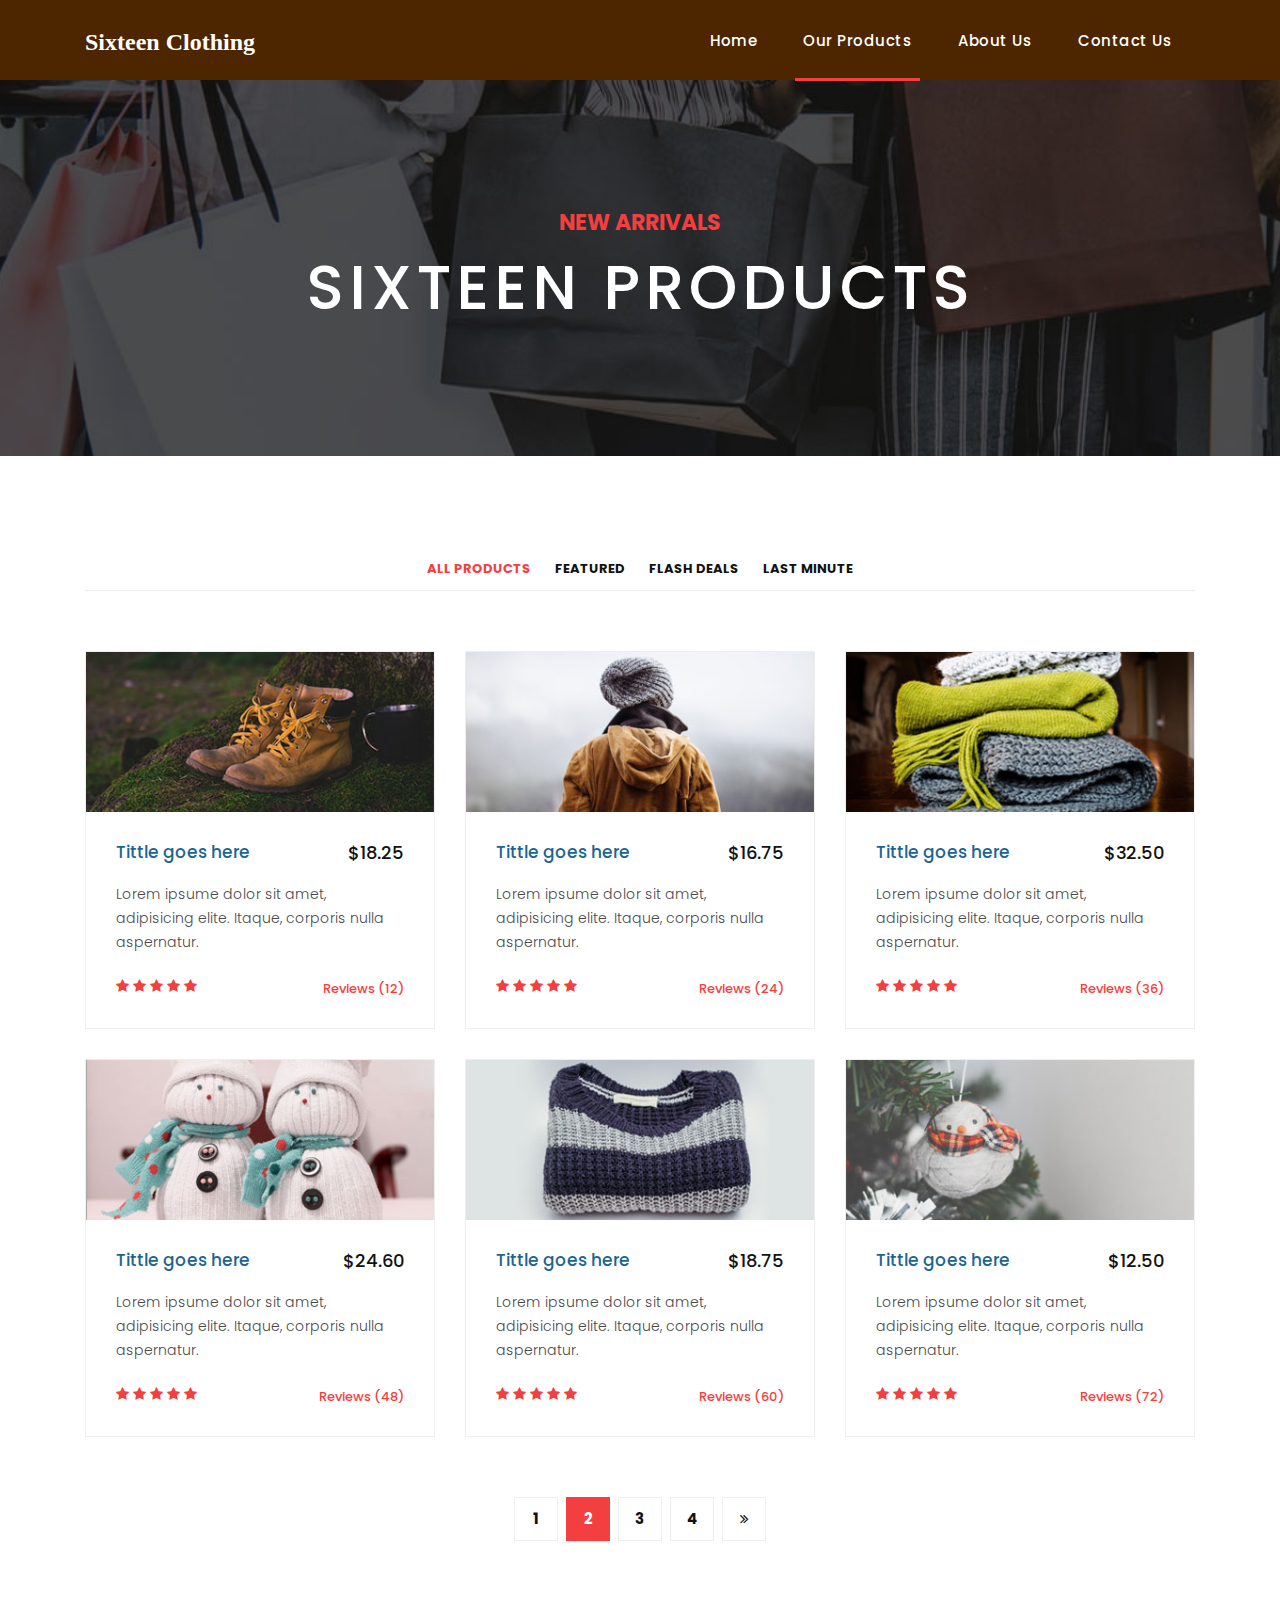
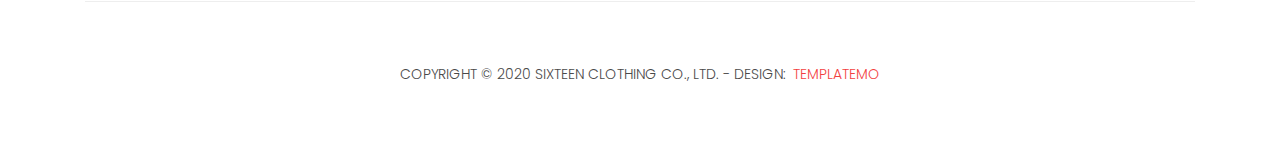
<file: products.html>
<!DOCTYPE html>
<html lang="en">

  <head>

    <meta charset="utf-8">
    <meta name="viewport" content="width=device-width, initial-scale=1, shrink-to-fit=no">
    <meta name="description" content="">
    <meta name="author" content="">
    <link href="https://fonts.googleapis.com/css?family=Poppins:100,200,300,400,500,600,700,800,900&display=swap" rel="stylesheet">

    <title>Sixteen Clothing Products</title>

    <!-- Bootstrap core CSS -->
    <link href="vendor/bootstrap/css/bootstrap.min.css" rel="stylesheet">
<!--

TemplateMo 546 Sixteen Clothing

https://templatemo.com/tm-546-sixteen-clothing

-->

    <!-- Additional CSS Files -->
    <link rel="stylesheet" href="assets/css/fontawesome.css">
    <link rel="stylesheet" href="assets/css/templatemo-sixteen.css">
    <link rel="stylesheet" href="assets/css/owl.css">

  </head>

  <body>

    <!-- ***** Preloader Start ***** -->
    <div id="preloader">
        <div class="jumper">
            <div></div>
            <div></div>
            <div></div>
        </div>
    </div>  
    <!-- ***** Preloader End ***** -->

    <!-- Header -->
    <header class="">
      <nav class="navbar navbar-expand-lg">
        <div class="container">
          <a class="navbar-brand" href="index.html"><h2>Sixteen <em>Clothing</em></h2></a>
          <button class="navbar-toggler" type="button" data-toggle="collapse" data-target="#navbarResponsive" aria-controls="navbarResponsive" aria-expanded="false" aria-label="Toggle navigation">
            <span class="navbar-toggler-icon"></span>
          </button>
          <div class="collapse navbar-collapse" id="navbarResponsive">
            <ul class="navbar-nav ml-auto">
              <li class="nav-item">
                <a class="nav-link" href="index.html">Home
                  <span class="sr-only">(current)</span>
                </a>
              </li> 
              <li class="nav-item active">
                <a class="nav-link" href="products.html">Our Products</a>
              </li>
              <li class="nav-item">
                <a class="nav-link" href="about.html">About Us</a>
              </li>
              <li class="nav-item">
                <a class="nav-link" href="contact.html">Contact Us</a>
              </li>
            </ul>
          </div>
        </div>
      </nav>
    </header>

    <!-- Page Content -->
    <div class="page-heading products-heading header-text">
      <div class="container">
        <div class="row">
          <div class="col-md-12">
            <div class="text-content">
              <h4>new arrivals</h4>
              <h2>sixteen products</h2>
            </div>
          </div>
        </div>
      </div>
    </div>

    
    <div class="products">
      <div class="container">
        <div class="row">
          <div class="col-md-12">
            <div class="filters">
              <ul>
                  <li class="active" data-filter="*">All Products</li>
                  <li data-filter=".des">Featured</li>
                  <li data-filter=".dev">Flash Deals</li>
                  <li data-filter=".gra">Last Minute</li>
              </ul>
            </div>
          </div>
          <div class="col-md-12">
            <div class="filters-content">
                <div class="row grid">
                    <div class="col-lg-4 col-md-4 all des">
                      <div class="product-item">
                        <a href="#"><img src="assets/images/product_01.jpg" alt=""></a>
                        <div class="down-content">
                          <a href="#"><h4>Tittle goes here</h4></a>
                          <h6>$18.25</h6>
                          <p>Lorem ipsume dolor sit amet, adipisicing elite. Itaque, corporis nulla aspernatur.</p>
                          <ul class="stars">
                            <li><i class="fa fa-star"></i></li>
                            <li><i class="fa fa-star"></i></li>
                            <li><i class="fa fa-star"></i></li>
                            <li><i class="fa fa-star"></i></li>
                            <li><i class="fa fa-star"></i></li>
                          </ul>
                          <span>Reviews (12)</span>
                        </div>
                      </div>
                    </div>
                    <div class="col-lg-4 col-md-4 all dev">
                      <div class="product-item">
                        <a href="#"><img src="assets/images/product_02.jpg" alt=""></a>
                        <div class="down-content">
                          <a href="#"><h4>Tittle goes here</h4></a>
                          <h6>$16.75</h6>
                          <p>Lorem ipsume dolor sit amet, adipisicing elite. Itaque, corporis nulla aspernatur.</p>
                          <ul class="stars">
                            <li><i class="fa fa-star"></i></li>
                            <li><i class="fa fa-star"></i></li>
                            <li><i class="fa fa-star"></i></li>
                            <li><i class="fa fa-star"></i></li>
                            <li><i class="fa fa-star"></i></li>
                          </ul>
                          <span>Reviews (24)</span>
                        </div>
                      </div>
                    </div>
                    <div class="col-lg-4 col-md-4 all gra">
                      <div class="product-item">
                        <a href="#"><img src="assets/images/product_03.jpg" alt=""></a>
                        <div class="down-content">
                          <a href="#"><h4>Tittle goes here</h4></a>
                          <h6>$32.50</h6>
                          <p>Lorem ipsume dolor sit amet, adipisicing elite. Itaque, corporis nulla aspernatur.</p>
                          <ul class="stars">
                            <li><i class="fa fa-star"></i></li>
                            <li><i class="fa fa-star"></i></li>
                            <li><i class="fa fa-star"></i></li>
                            <li><i class="fa fa-star"></i></li>
                            <li><i class="fa fa-star"></i></li>
                          </ul>
                          <span>Reviews (36)</span>
                        </div>
                      </div>
                    </div>
                    <div class="col-lg-4 col-md-4 all gra">
                      <div class="product-item">
                        <a href="#"><img src="assets/images/product_04.jpg" alt=""></a>
                        <div class="down-content">
                          <a href="#"><h4>Tittle goes here</h4></a>
                          <h6>$24.60</h6>
                          <p>Lorem ipsume dolor sit amet, adipisicing elite. Itaque, corporis nulla aspernatur.</p>
                          <ul class="stars">
                            <li><i class="fa fa-star"></i></li>
                            <li><i class="fa fa-star"></i></li>
                            <li><i class="fa fa-star"></i></li>
                            <li><i class="fa fa-star"></i></li>
                            <li><i class="fa fa-star"></i></li>
                          </ul>
                          <span>Reviews (48)</span>
                        </div>
                      </div>
                    </div>
                    <div class="col-lg-4 col-md-4 all dev">
                      <div class="product-item">
                        <a href="#"><img src="assets/images/product_05.jpg" alt=""></a>
                        <div class="down-content">
                          <a href="#"><h4>Tittle goes here</h4></a>
                          <h6>$18.75</h6>
                          <p>Lorem ipsume dolor sit amet, adipisicing elite. Itaque, corporis nulla aspernatur.</p>
                          <ul class="stars">
                            <li><i class="fa fa-star"></i></li>
                            <li><i class="fa fa-star"></i></li>
                            <li><i class="fa fa-star"></i></li>
                            <li><i class="fa fa-star"></i></li>
                            <li><i class="fa fa-star"></i></li>
                          </ul>
                          <span>Reviews (60)</span>
                        </div>
                      </div>
                    </div>
                    <div class="col-lg-4 col-md-4 all des">
                      <div class="product-item">
                        <a href="#"><img src="assets/images/product_06.jpg" alt=""></a>
                        <div class="down-content">
                          <a href="#"><h4>Tittle goes here</h4></a>
                          <h6>$12.50</h6>
                          <p>Lorem ipsume dolor sit amet, adipisicing elite. Itaque, corporis nulla aspernatur.</p>
                          <ul class="stars">
                            <li><i class="fa fa-star"></i></li>
                            <li><i class="fa fa-star"></i></li>
                            <li><i class="fa fa-star"></i></li>
                            <li><i class="fa fa-star"></i></li>
                            <li><i class="fa fa-star"></i></li>
                          </ul>
                          <span>Reviews (72)</span>
                        </div>
                      </div>
                    </div>
                </div>
            </div>
          </div>
          <div class="col-md-12">
            <ul class="pages">
              <li><a href="#">1</a></li>
              <li class="active"><a href="#">2</a></li>
              <li><a href="#">3</a></li>
              <li><a href="#">4</a></li>
              <li><a href="#"><i class="fa fa-angle-double-right"></i></a></li>
            </ul>
          </div>
        </div>
      </div>
    </div>

    
    <footer>
      <div class="container">
        <div class="row">
          <div class="col-md-12">
            <div class="inner-content">
              <p>Copyright &copy; 2020 Sixteen Clothing Co., Ltd.
            
            - Design: <a rel="nofollow noopener" href="https://templatemo.com" target="_blank">TemplateMo</a></p>
            </div>
          </div>
        </div>
      </div>
    </footer>


    <!-- Bootstrap core JavaScript -->
    <script src="vendor/jquery/jquery.min.js"></script>
    <script src="vendor/bootstrap/js/bootstrap.bundle.min.js"></script>


    <!-- Additional Scripts -->
    <script src="assets/js/custom.js"></script>
    <script src="assets/js/owl.js"></script>
    <script src="assets/js/slick.js"></script>
    <script src="assets/js/isotope.js"></script>
    <script src="assets/js/accordions.js"></script>


    <script language = "text/Javascript"> 
      cleared[0] = cleared[1] = cleared[2] = 0; //set a cleared flag for each field
      function clearField(t){                   //declaring the array outside of the
      if(! cleared[t.id]){                      // function makes it static and global
          cleared[t.id] = 1;  // you could use true and false, but that's more typing
          t.value='';         // with more chance of typos
          t.style.color='#fff';
          }
      }
    </script>


  </body>

</html>
</file>
<file: assets/css/templatemo-sixteen.css>
/*

TemplateMo 546 Sixteen Clothing

https://templatemo.com/tm-546-sixteen-clothing

*/
body {
  font-family: 'Poppins', sans-serif;
  overflow-x: hidden;
  text-rendering: optimizeLegibility;
  -webkit-font-smoothing: antialiased;
  -moz-osx-font-smoothing: grayscale;
}
p {
	margin-bottom: 0px;
	font-size: 14px;
	font-weight: 300;
	color: #4a4a4a;
	line-height: 24px;
}
a {
	text-decoration: none!important;
}
ul {
	padding: 0;
	margin: 0;
	list-style: none;
}

h1,h2,h3,h4,h5,h6 {
	margin: 0px;
}

ul.social-icons li {
	display: inline-block;
	margin-right: 3px;
}

ul.social-icons li:last-child {
	margin-right: 0px;
}

ul.social-icons li a {
	width: 50px;
	height: 50px;
	display: inline-block;
	line-height: 50px;
	background-color: #eee;
	color: #121212;
	font-size: 18px;
	text-align: center;
	transition: all .3s;
}

ul.social-icons li a:hover {
	background-color: #f33f3f;
	color: #fff;
}

a.filled-button {
	background-color: #f33f3f;
	color: #fff;
	font-size: 14px;
	text-transform: capitalize;
	font-weight: 300;
	padding: 10px 20px;
	border-radius: 5px;
	display: inline-block;
	transition: all 0.3s;
}

a.filled-button:hover {
	background-color: #121212;
	color: #fff;
}

.section-heading {
	text-align: left;
	margin-bottom: 60px;
	border-bottom: 1px solid #eee;
}

.section-heading h2 {
	font-size: 28px;
	font-weight: 400;
	color: #1e1e1e;
	margin-bottom: 15px;
}

.products-heading {
	background-image: url(../images/products-heading.jpg);
}

.about-heading {
	background-image: url(../images/about-heading.jpg);
}

.contact-heading {
	background-image: url(../images/contact-heading.jpg);
}

.page-heading {
	padding: 210px 0px 130px 0px;
	text-align: center;
	background-position: center center;
	background-repeat: no-repeat;
	background-size: cover;
}

.page-heading .text-content h4 {
	color: #f33f3f;
	font-size: 22px;
	text-transform: uppercase;
	font-weight: 700;
	margin-bottom: 15px;
}

.page-heading .text-content h2 {
	color: #fff;
	font-size: 62px;
	text-transform: uppercase;
	letter-spacing: 5px;
}

#preloader {
  overflow: hidden;
  background: #f33f3f;
  left: 0;
  right: 0;
  top: 0;
  bottom: 0;
  position: fixed;
  z-index: 9999999;
  color: #fff;
}

#preloader .jumper {
  left: 0;
  top: 0;
  right: 0;
  bottom: 0;
  display: block;
  position: absolute;
  margin: auto;
  width: 50px;
  height: 50px;
}

#preloader .jumper > div {
  background-color: #fff;
  width: 10px;
  height: 10px;
  border-radius: 100%;
  -webkit-animation-fill-mode: both;
  animation-fill-mode: both;
  position: absolute;
  opacity: 0;
  width: 50px;
  height: 50px;
  -webkit-animation: jumper 1s 0s linear infinite;
  animation: jumper 1s 0s linear infinite;
}

#preloader .jumper > div:nth-child(2) {
  -webkit-animation-delay: 0.33333s;
  animation-delay: 0.33333s;
}

#preloader .jumper > div:nth-child(3) {
  -webkit-animation-delay: 0.66666s;
  animation-delay: 0.66666s;
}

@-webkit-keyframes jumper {
  0% {
    opacity: 0;
    -webkit-transform: scale(0);
    transform: scale(0);
  }
  5% {
    opacity: 1;
  }
  100% {
    -webkit-transform: scale(1);
    transform: scale(1);
    opacity: 0;
  }
}

@keyframes jumper {
  0% {
    opacity: 0;
    -webkit-transform: scale(0);
    transform: scale(0);
  }
  5% {
    opacity: 1;
  }
  100% {
    opacity: 0;
  }
}


/* Header Style */
header {
	position: absolute;
	z-index: 99999;
	width: 100%;
	height: 80px;
	background-color: #4d2600;
	-webkit-transition: all 0.3s ease-in-out 0s;
    -moz-transition: all 0.3s ease-in-out 0s;
    -o-transition: all 0.3s ease-in-out 0s;
    transition: all 0.3s ease-in-out 0s;
}
header .navbar {
	padding: 17px 0px;
}
.background-header .navbar {
	padding: 17px 0px;
}
.background-header {
	top: 0;
	position: fixed;
	background-color: #fff!important;
	box-shadow: 0px 1px 10px rgba(0,0,0,0.1);
}
.background-header .navbar-brand h2 {
	color: #121212!important;
}
.background-header .navbar-nav a.nav-link {
	color: #1e1e1e!important;
}
.background-header .navbar-nav .nav-link:hover,
.background-header .navbar-nav .active>.nav-link,
.background-header .navbar-nav .nav-link.active,
.background-header .navbar-nav .nav-link.show,
.background-header .navbar-nav .show>.nav-link {
	color: #f33f3f!important;
}
.navbar .navbar-brand {
	float: 	left;
	margin-top: -12px;
	outline: none;
}
.navbar .navbar-brand h2 {
	color: #fff;
	font-family: 'Times New Roman', serif;
	font-size: 24px;
	font-weight: 700;
	-webkit-transition: all .3s ease 0s;
    -moz-transition: all .3s ease 0s;
    -o-transition: all .3s ease 0s;
    transition: all .3s ease 0s;
}
.navbar .navbar-brand h2 em {
	font-style: normal;
	color: #fff;
}
#navbarResponsive {
	z-index: 999;
}
.navbar-collapse {
	text-align: center;
}
.navbar .navbar-nav .nav-item {
	margin: 0px 15px;
}
.navbar .navbar-nav a.nav-link {
	text-transform: capitalize;
	font-size: 15px;
	font-weight: 500;
	letter-spacing: 0.5px;
	color: #fff;
	transition: all 0.5s;
	margin-top: 5px;
}
.navbar .navbar-nav .nav-link:hover,
.navbar .navbar-nav .active>.nav-link,
.navbar .navbar-nav .nav-link.active,
.navbar .navbar-nav .nav-link.show,
.navbar .navbar-nav .show>.nav-link {
	color: #fff;
	padding-bottom: 25px;
	border-bottom: 3px solid #f33f3f;
}
.navbar .navbar-toggler-icon {
	background-image: none;
}
.navbar .navbar-toggler {
	border-color: #fff;
	background-color: #fff;	
	height: 36px;
	outline: none;
	border-radius: 0px;
	position: absolute;
	right: 30px;
	top: 20px;
}
.navbar .navbar-toggler-icon:after {
	content: '\f0c9';
	color: #f33f3f;
	font-size: 18px;
	line-height: 26px;
	font-family: 'FontAwesome';
}



/* Banner Style */
.banner {
	position: relative;
	text-align: center;
	padding-top: 80px;
}

.banner-item-01 {
	padding: 300px 0px;
	background-image: url(../images/index1.jpg);
	background-size: cover;
	background-repeat: no-repeat;
	background-position: center center;
}

.banner-item-02 {
	padding: 300px 0px;
	background-image: url(../images/index2.jpg);
	background-size: cover;
	background-repeat: no-repeat;
	background-position: center center;
}

.banner-item-03 {
	padding: 300px 0px;
	background-image: url(../images/index3.jfif);
	background-size: cover;
	background-repeat: no-repeat;
	background-position: center center;
}

.banner .banner-item {
	max-height: 600px;
}

.banner .text-content {
	position: absolute;
	top: 50%;
	transform: translateY(-50%);
	text-align: center;
	width: 100%;
}

.banner .text-content h4 {
	color: #f33f3f;
	font-size: 22px;
	text-transform: uppercase;
	font-weight: 700;
	margin-bottom: 15px;
}

.banner .text-content h2 {
	color: #fff;
	font-size: 62px;
	text-transform: uppercase;
	letter-spacing: 5px;
}

.owl-banner .owl-dots .owl-dot {
  border-radius: 3px;
}
.owl-banner .owl-dots {
    display: -webkit-box;
    display: -webkit-flex;
    display: -ms-flexbox;
    display: flex;
    -ms-flex-pack: center;
    -webkit-justify-content: center;
    justify-content: center;
    position: absolute;
    left: 50%;
    transform: translateX(-50%);
    bottom: 30px;
}
.owl-banner .owl-dots .owl-dot {
    width: 10px;
    height: 10px;
    border-radius: 50%;
    margin: 0 10px;
    background-color: #fff;
    opacity: 0.5;
}
.owl-banner .owl-dots .owl-dot:focus {
    outline: none
}
.owl-banner .owl-dots .owl-dot.active {
    background-color: #fff;
    opacity: 1;
}



/* Latest Produtcs */

.latest-products {
	margin-top: 100px;
}

.latest-products .section-heading a {
	float: right;
	margin-top: -35px;
	text-transform: uppercase;
	font-size: 13px;
	font-weight: 700;
	color: #f33f3f;
}

.product-item {
	border: 1px solid #eee;
	margin-bottom: 30px;
}

.product-item .down-content {
	padding: 30px;
	position: relative;
}

.product-item img {
	width: 100%;
	overflow: hidden;
}

.product-item .down-content h4 {
	font-size: 17px;
	color: #1a6692;
	margin-bottom: 20px;
}

.product-item .down-content h6 {
	position: absolute;
	top: 30px;
	right: 30px;
	font-size: 18px;
	color: #121212;
}

.product-item .down-content p {
	margin-bottom: 20px;
}

.product-item .down-content ul li {
	display: inline-block;
}

.product-item .down-content ul li i {
	color: #f33f3f;
	font-size: 14px;
}

.product-item .down-content span {
	position: absolute;
	right: 30px;
	bottom: 30px;
	font-size: 13px;
	color: #f33f3f;
	font-weight: 500;
}




/* Best Features */

.about-features {
	margin-top: 100px!important;
}

.about-features p {
	border-bottom: 1px solid #eee;
	padding-bottom: 20px;
}

.about-features .container .row {
	padding-bottom: 0px!important;
	border-bottom: none!important;
}

.best-features {
	margin-top: 50px;
}

.best-features .container .row {
	border-bottom: 1px solid #eee;
	padding-bottom: 60px;
}

.best-features img {
	width: 100%;
	overflow: hidden;
}

.best-features h4 {
	font-size: 17px;
	color: #1a6692;
	margin-bottom: 20px;
}

.best-features ul.featured-list li {
	display: block;
	margin-bottom: 10px;
}

.best-features p {
	margin-bottom: 25px;
}

.best-features ul.featured-list li a {
	font-size: 14px;
	color: #4a4a4a;
	font-weight: 300;
	transition: all .3s;
	position: relative;
	padding-left: 13px;
}

.best-features ul.featured-list li a:before {
	content: '';
	width: 5px;
	height: 5px;
	display: inline-block;
	background-color: #4a4a4a;
	position: absolute;
	left: 0;
	transition: all .3s;
	top: 8px;
}

.best-features ul.featured-list li a:hover {
	color: #f33f3f;
}

.best-features ul.featured-list li a:hover::before {
	background-color: #f33f3f;
}

.best-features .filled-button {
	margin-top: 20px;
}





/* Call To Action */

.call-to-action .inner-content {
	margin-top: 60px;
	padding: 30px;
	background-color: #f7f7f7;
	border-radius: 5px;
}

.call-to-action .inner-content h4 {
	font-size: 17px;
	color: #1a6692;
	margin-bottom: 15px;
}

.call-to-action .inner-content em {
	font-style: normal;
	font-weight: 700;
}

.call-to-action .inner-content .col-md-4 {
	text-align: right;
}

.call-to-action .inner-content .filled-button {
	margin-top: 12px;
}




/* Footer */

footer {
	text-align: center;
}

footer .inner-content {
	border-top: 1px solid #eee;
	margin-top: 60px;
	padding: 60px 0px;
}

footer .inner-content p {
	text-transform: uppercase;
}

footer .inner-content p a {
	color: #f33f3f;
	margin-left: 3px;
}




/* Product Page */

.products {
	margin-top: 100px;
}

.products .filters {
	text-align: center;
	border-bottom: 1px solid #eee;
	padding-bottom: 10px;
	margin-bottom: 60px;
}

.products .filters li {
	text-transform: uppercase;
	font-size: 13px;
	font-weight: 700;
	color: #121212;
	display: inline-block;
	margin: 0px 10px;
	transition: all .3s;
	cursor: pointer;
}

.products .filters ul li.active,
.products .filters ul li:hover {
  color: #f33f3f;
}

.products ul.pages {
	margin-top: 30px;
	text-align: center;
}

.products ul.pages li {
	display: inline-block;
	margin: 0px 2px;
}

.products ul.pages li a {
	width: 44px;
	height: 44px;
	display: inline-block;
	line-height: 42px;
	border: 1px solid #eee;
	font-size: 15px;
	font-weight: 700;
	color: #121212;
	transition: all .3s;
}

.products ul.pages li a:hover,
.products ul.pages li.active a {
	background-color: #f33f3f;
	border-color: #f33f3f;
	color: #fff;
}



/* Team Members */

.team-members {
	margin-top: 100px;
}

.team-member {
	border: 1px solid #eee;
	margin-bottom: 30px;
}

.team-member img {
	width: 100%;
	overflow: hidden;
}

.team-member .down-content {
	padding: 30px;
	text-align: center;
}

.team-member .thumb-container {
	position: relative;
}

.team-member .thumb-container .hover-effect {
	position: absolute;
	background-color: rgba(243,63,63,0.9);
	top: 0;
	left: 0;
	width: 100%;
	height: 100%;
	opacity: 0;
	visibility: hidden;
	transition: all .5s;
}

.team-member .thumb-container .hover-effect .hover-content {
	position: absolute;
	display: inline-block;
	width: 100%;
	text-align: center;
	top: 50%;
	transform: translateY(-50%);
}

.team-member .thumb-container .hover-effect .hover-content ul.social-icons li a:hover {
	background-color: #fff;
	color: #f33f3f;
}

.team-member:hover .hover-effect {
	visibility: visible;
	opacity: 1;
}

.team-member .down-content h4 {
	font-size: 17px;
	color: #1a6692;
	margin-bottom: 8px;
}

.team-member .down-content span {
	display: block;
	font-size: 13px;
	color: #f33f3f;
	font-weight: 500;
	margin-bottom: 20px;
}




/* Services */

.services {
	background-image: url(../images/services-bg.jpg);
	background-position: center center;
	background-repeat: no-repeat;
	background-size: cover;
	background-attachment: fixed;
	padding: 100px 0px;
}

.services .service-item {
	text-align: center;
}

.services .service-item .icon {
	background-color: #f7f7f7;
	padding: 40px;
}

.services .service-item .icon i {
	width: 100px;
	height: 100px;
	display: inline-block;
	text-align: center;
	line-height: 100px;
	background-color: #f33f3f;
	color: #fff;
	font-size: 32px;
}

.services .service-item .down-content {
	background-color: #fff;
	padding: 40px 30px;
}

.services .service-item .down-content h4 {
	font-size: 17px;
	color: #1a6692;
	margin-bottom: 20px;
}

.services .service-item .down-content p {
	margin-bottom: 25px;
}




/* Clients */

.happy-clients {
	margin-top: 100px;
	margin-bottom: 40px;
}

.happy-clients .client-item img {
	max-width: 100%;
	overflow: hidden;
	transition: all .3s;
	cursor: pointer;
}

.happy-clients .client-item img:hover {
	opacity: 0.8;
}




/* Find Us */

.find-us {
	margin-top: 100px;
}

.find-us p {
	border-bottom: 1px solid #eee;
	padding-bottom: 30px;
	margin-bottom: 30px;
}

.find-us h4 {
	font-size: 17px;
	color: #1a6692;
	margin-bottom: 20px;
}

.find-us .left-content {
	margin-left: 30px;
}



/* Send Message */

.send-message {
	margin-top: 100px;
}

.contact-form input {
	font-size: 14px;
	width: 100%;
	height: 44px;
	display: inline-block;
	line-height: 42px;
	border: 1px solid #eee;
	border-radius: 0px;
	margin-bottom: 30px;
}

.contact-form input:focus {
	box-shadow: none;
	border: 1px solid #eee;
}

.contact-form textarea {
	font-size: 14px;
	width: 100%;
	min-width: 100%;
	min-height: 120px;
	height: 120px;
	max-height: 180px;
	border: 1px solid #eee;
	border-radius: 0px;
	margin-bottom: 30px;
}

.contact-form textarea:focus {
	box-shadow: none;
	border: 1px solid #eee;
}

.contact-form button.filled-button {
	background-color: #f33f3f;
	color: #fff;
	font-size: 14px;
	text-transform: capitalize;
	font-weight: 300;
	padding: 10px 20px;
	border-radius: 5px;
	display: inline-block;
	transition: all 0.3s;
	border: none;
	outline: none;
	cursor: pointer;
}

.contact-form button.filled-button:hover {
	background-color: #121212;
	color: #fff;
}

.accordion {
	margin-left: 30px;
}

.accordion a {
	cursor: pointer;
	font-size: 17px;
	color: #1a6692!important;
	margin-bottom: 20px;
	transition: all .3s;
}

.accordion a:hover {
	color: #f33f3f!important;
}

.accordion a.active {
  color: #f33f3f!important;
}

.accordion li .content {
  display: none;
  margin-top: 10px;
}

.accordion li:first-child {
	border-top: 1px solid #eee;
}

.accordion li {
	border-bottom: 1px solid #eee;
	padding: 15px 0px;
}

/* Responsive Style */
@media (max-width: 768px) {
	.banner .text-content {
		width: 90%;
		margin-left: 5%;
	}
	.banner .text-content h4 {
		font-size: 22px;
	}

	.banner .text-content h2 {
		font-size: 36px;
		letter-spacing: 0.5px;
	}
	.banner-item-01,
	.banner-item-02,
	.banner-item-03 {
		padding: 180px 0px;
	}
	.page-heading .text-content h4 {
		font-size: 22px;
	}

	.page-heading .text-content h2 {
		font-size: 36px;
		letter-spacing: 0.5px;
	}
	.latest-products .section-heading a {
		float: none;
		margin-top: 0px;
		display: block;
		margin-bottom: 20px;
	}
	.product-item .down-content h4 {
		margin-bottom: 20px!important;
	}
	.product-item .down-content h6 {
		position: absolute!important;
		top: 30px!important;
		right: 30px!important;
	}
	.product-item .down-content span {
		position: absolute!important;
		right: 30px!important;
		bottom: 30px!important;
	}
	.best-features .left-content {
		margin-bottom: 30px;
	}
	.call-to-action .inner-content {
		text-align: center;
	}
	.call-to-action .inner-content .filled-button {
		text-align: center;
		width: 100%;
		margin-top: 20px;
	}
	.about-features img {
		margin-bottom: 30px;
	}
	.service-item {
		margin-bottom: 30px;
	}
	.find-us #map {
		margin-bottom: 30px;
	}
	.find-us .left-content {
		margin-left: 0px;
	}
	.send-message .accordion {
		margin-top: 30px;
		margin-left: 0px;
	}
}

@media (max-width: 992px) {
	.navbar .navbar-brand {
		position: absolute;
		left: 30px;
		top: 32px;
	}
	.navbar .navbar-brand {
		width: auto;
	}
	.navbar:after {
		display: none;
	}
	#navbarResponsive {
	    z-index: 99999;
	    position: absolute;
	    top: 80px;
	    left: 0;
	    width: 100%;
	    text-align: center;
	    background-color: #fff;
	    box-shadow: 0px 10px 10px rgba(0,0,0,0.1);
	}
	.navbar .navbar-nav .nav-item {
		border-bottom: 1px solid #eee;
	}
	.navbar .navbar-nav .nav-item:last-child {
		border-bottom: none;
	}
	.navbar .navbar-nav a.nav-link {
		padding: 15px 0px;
		color: #1e1e1e!important;
	}
	.navbar .navbar-nav .nav-link:hover,
	.navbar .navbar-nav .active>.nav-link,
	.navbar .navbar-nav .nav-link.active,
	.navbar .navbar-nav .nav-link.show,
	.navbar .navbar-nav .show>.nav-link {
		color: #f33f3f!important;
		border-bottom: none!important;
		padding-bottom: 15px;
	}
	.product-item .down-content h4 {
		margin-bottom: 10px;
	}
	.product-item .down-content h6 {
		position: relative;
		top: 0;
		right: 0;
		margin-bottom: 20px;
	}
	.product-item .down-content span {
		position: relative;
		right: 0;
		bottom: 0;
	}
}
</file>
